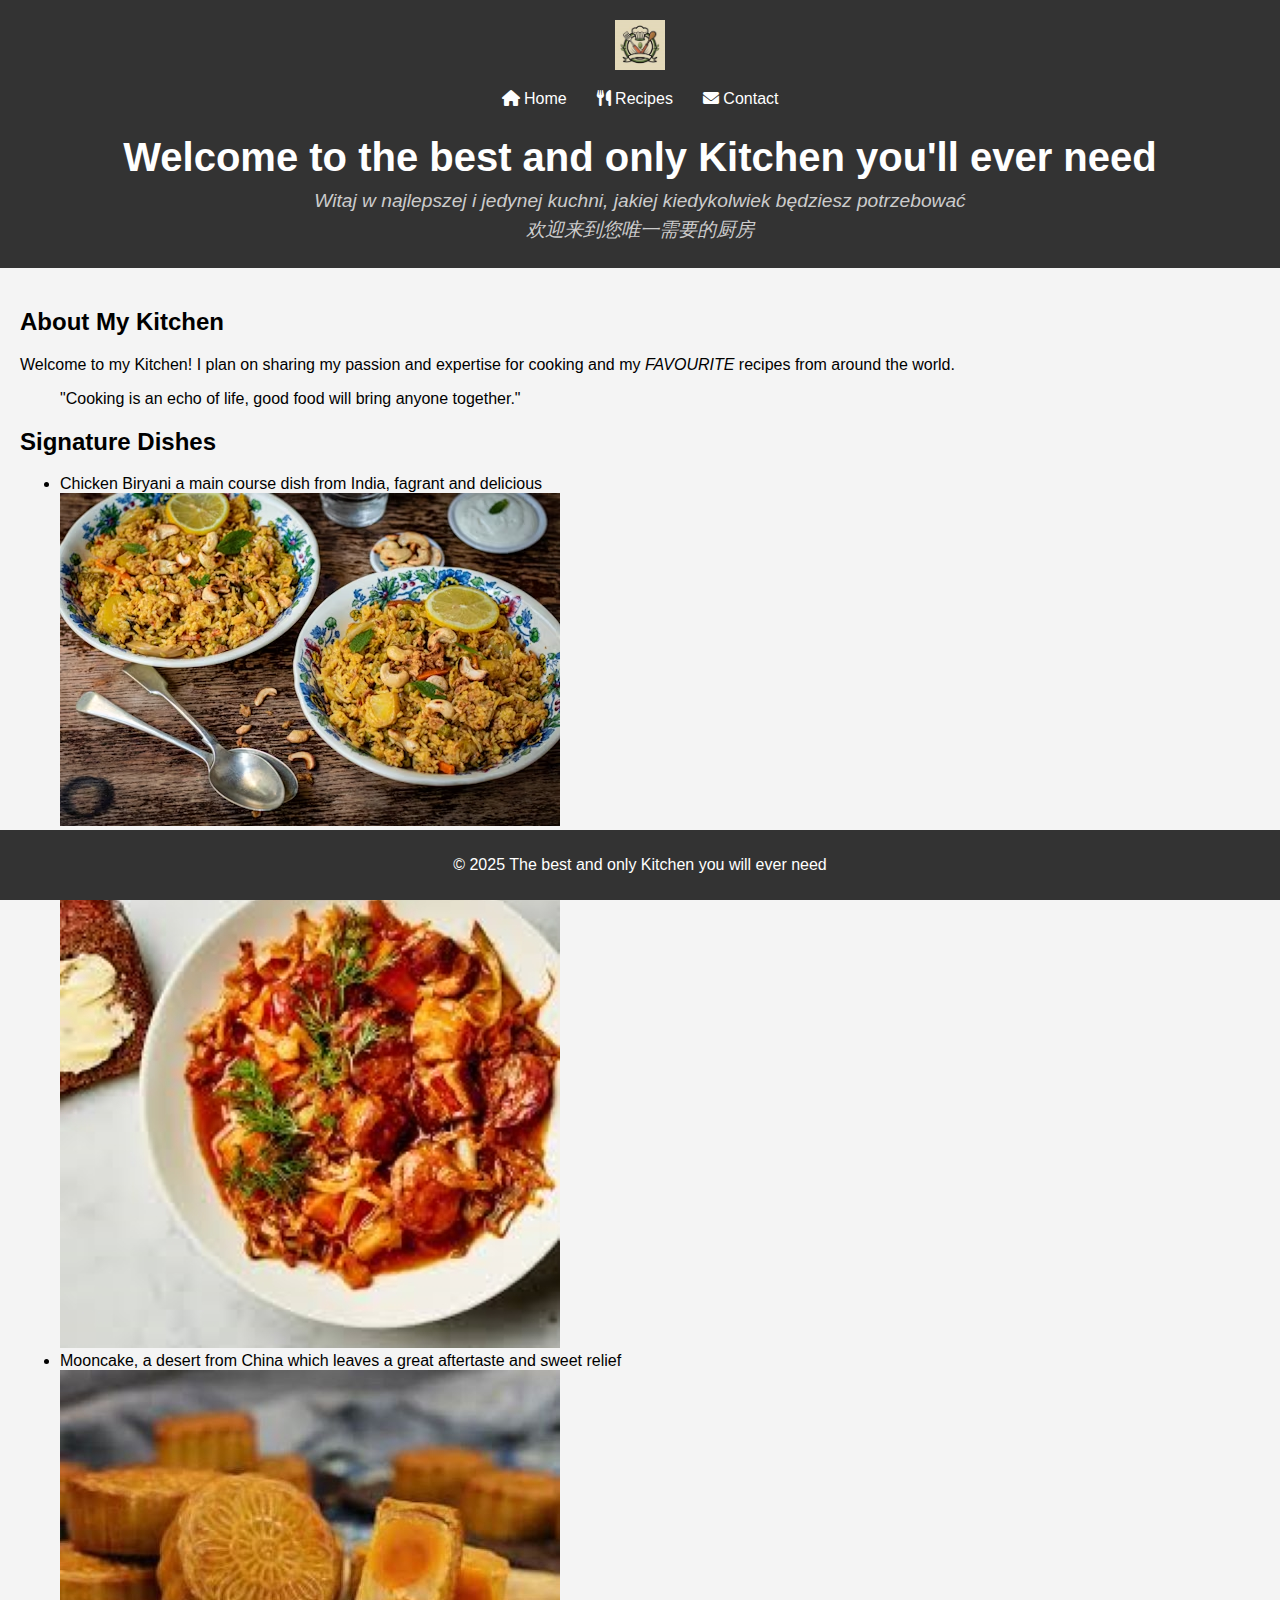
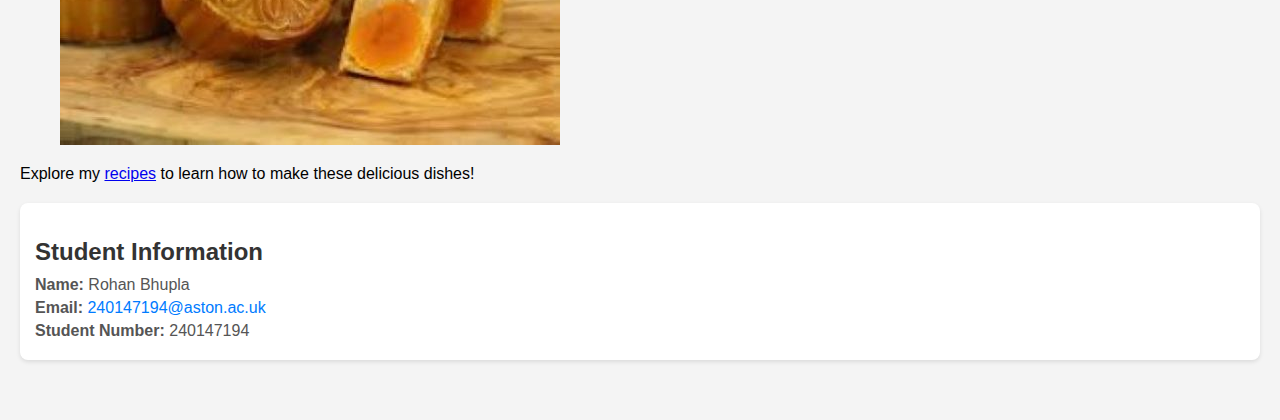
<file: Database and websites/index.html>
<!DOCTYPE html>
<html lang="en">
<head>
  <meta charset="UTF-8">
  <meta name="viewport" content="width=device-width, initial-scale=1.0">
  <title>Virtual Kitchen - Home</title>
  <link rel="stylesheet" href="styles.css">
  <link rel="stylesheet" href="https://cdnjs.cloudflare.com/ajax/libs/font-awesome/6.0.0/css/all.min.css">
</head>
<body>
  <header id="main-header">
    <div class="logo">
      <img src="images/logo.png" alt="Virtual Kitchen Logo" width="50">
    </div>
    <nav>
      <ul>
        <li><a href="index.html"><i class="fas fa-home"></i> Home</a></li>
        <li><a href="recipes.html"><i class="fas fa-utensils"></i> Recipes</a></li>
        <li><a href="contact.html"><i class="fas fa-envelope"></i> Contact</a></li>
      </ul>
    </nav>
    <h1 class="title">Welcome to the best and only Kitchen you'll ever need</h1>
    <div class="multilingual-titles">
      <p class="translation">Witaj w najlepszej i jedynej kuchni, jakiej kiedykolwiek będziesz potrzebować</p>
      <p class="translation">欢迎来到您唯一需要的厨房</p>
    </div>
  </header>

  <main>
    <section>
      <h2>About My Kitchen</h2>
      <p>Welcome to my Kitchen! I plan on sharing my passion and expertise for cooking and my <em>FAVOURITE</em> recipes from around the world.</p>
      <blockquote>"Cooking is an echo of life, good food will bring anyone together."</blockquote>
    </section>

    <section>
      <h2>Signature Dishes</h2>
      <ul>
        <li>Chicken Biryani a main course dish from India, fagrant and delicious</li>
        <img src="images/chicken-biryani.avif" alt="Chicken Biryani">
        <li>Bigos (Polish Hunter's Stew), a dish from Poland it is simple and tasteful</li>
        <img src="images/bigos.jpeg" alt="Bigos - Polish Hunter's Stew">
        <li>Mooncake, a desert from China which leaves a great aftertaste and sweet relief</li>
        <img src="images/mooncake.jpeg" alt="Traditional Chinese Mooncake">
      </ul>
      <p>Explore my <a href="recipes.html">recipes</a> to learn how to make these delicious dishes!</p>
    </section>

    <section class="student-info">
      <h2>Student Information</h2>
      <p><strong>Name:</strong> Rohan Bhupla</p>
      <p><strong>Email:</strong> <a href="mailto:240147194@aston.ac.uk">240147194@aston.ac.uk</a></p>
      <p><strong>Student Number:</strong> 240147194</p>
    </section>
  </main>

  <footer>
    <p>&copy; 2025 The best and only Kitchen you will ever need</p>
  </footer>
</body>
</html>
</file>
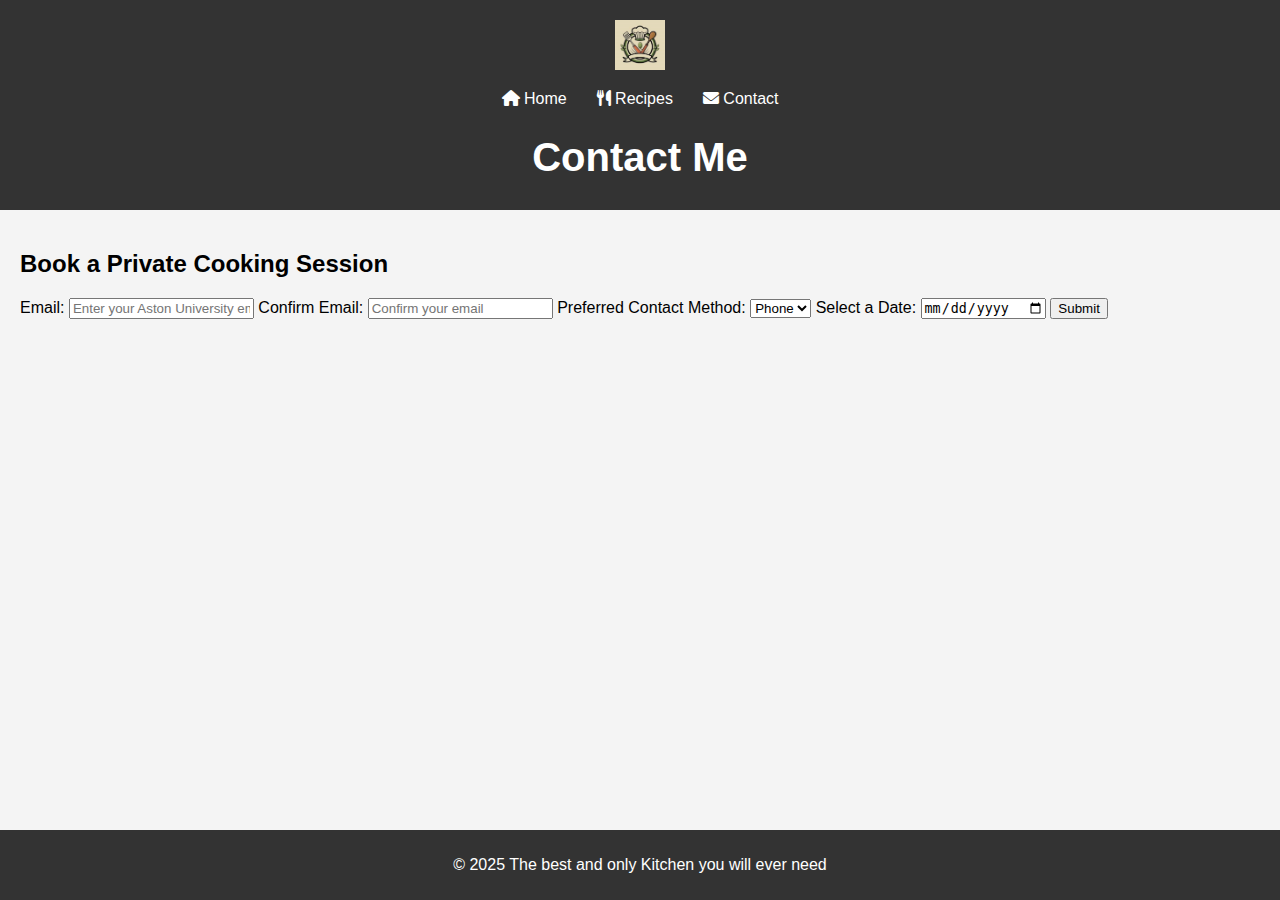
<file: Database and websites/contact.html>
<!DOCTYPE html>
<html lang="en">
<head>
  <meta charset="UTF-8">
  <meta name="viewport" content="width=device-width, initial-scale=1.0">
  <title>Virtual Kitchen - Contact</title>
  <link rel="stylesheet" href="styles.css">
  <link rel="stylesheet" href="https://cdnjs.cloudflare.com/ajax/libs/font-awesome/6.0.0/css/all.min.css">
</head>
<body>
  <header id="main-header">
    <div class="logo">
      <img src="images/logo.png" alt="Virtual Kitchen Logo" width="50">
    </div>
    <nav>
      <ul>
        <li><a href="index.html"><i class="fas fa-home"></i> Home</a></li>
        <li><a href="recipes.html"><i class="fas fa-utensils"></i> Recipes</a></li>
        <li><a href="contact.html"><i class="fas fa-envelope"></i> Contact</a></li>
      </ul>
    </nav>
    <h1 class="title">Contact Me</h1>
  </header>

  <main>
    <section>
      <h2>Book a Private Cooking Session</h2>
      <form id="contact-form" onsubmit="validateForm()">
        <label for="email">Email:</label>
        <input type="email" id="email" name="email" placeholder="Enter your Aston University email" required>
        <label for="confirm-email">Confirm Email:</label>
        <input type="email" id="confirm-email" name="confirm-email" placeholder="Confirm your email" required>
        <label for="contact-method">Preferred Contact Method:</label>
        <select id="contact-method" name="contact-method">
          <option value="phone">Phone</option>
          <option value="email">Email</option>
        </select>
        <label for="date">Select a Date:</label>
        <input type="date" id="date" name="date" required>
        <button type="submit">Submit</button>
      </form>
    </section>
  </main>

  <footer>
    <p>&copy; 2025 The best and only Kitchen you will ever need</p>
  </footer>
  <script src="script.js"></script>
</body>
</html>
</file>
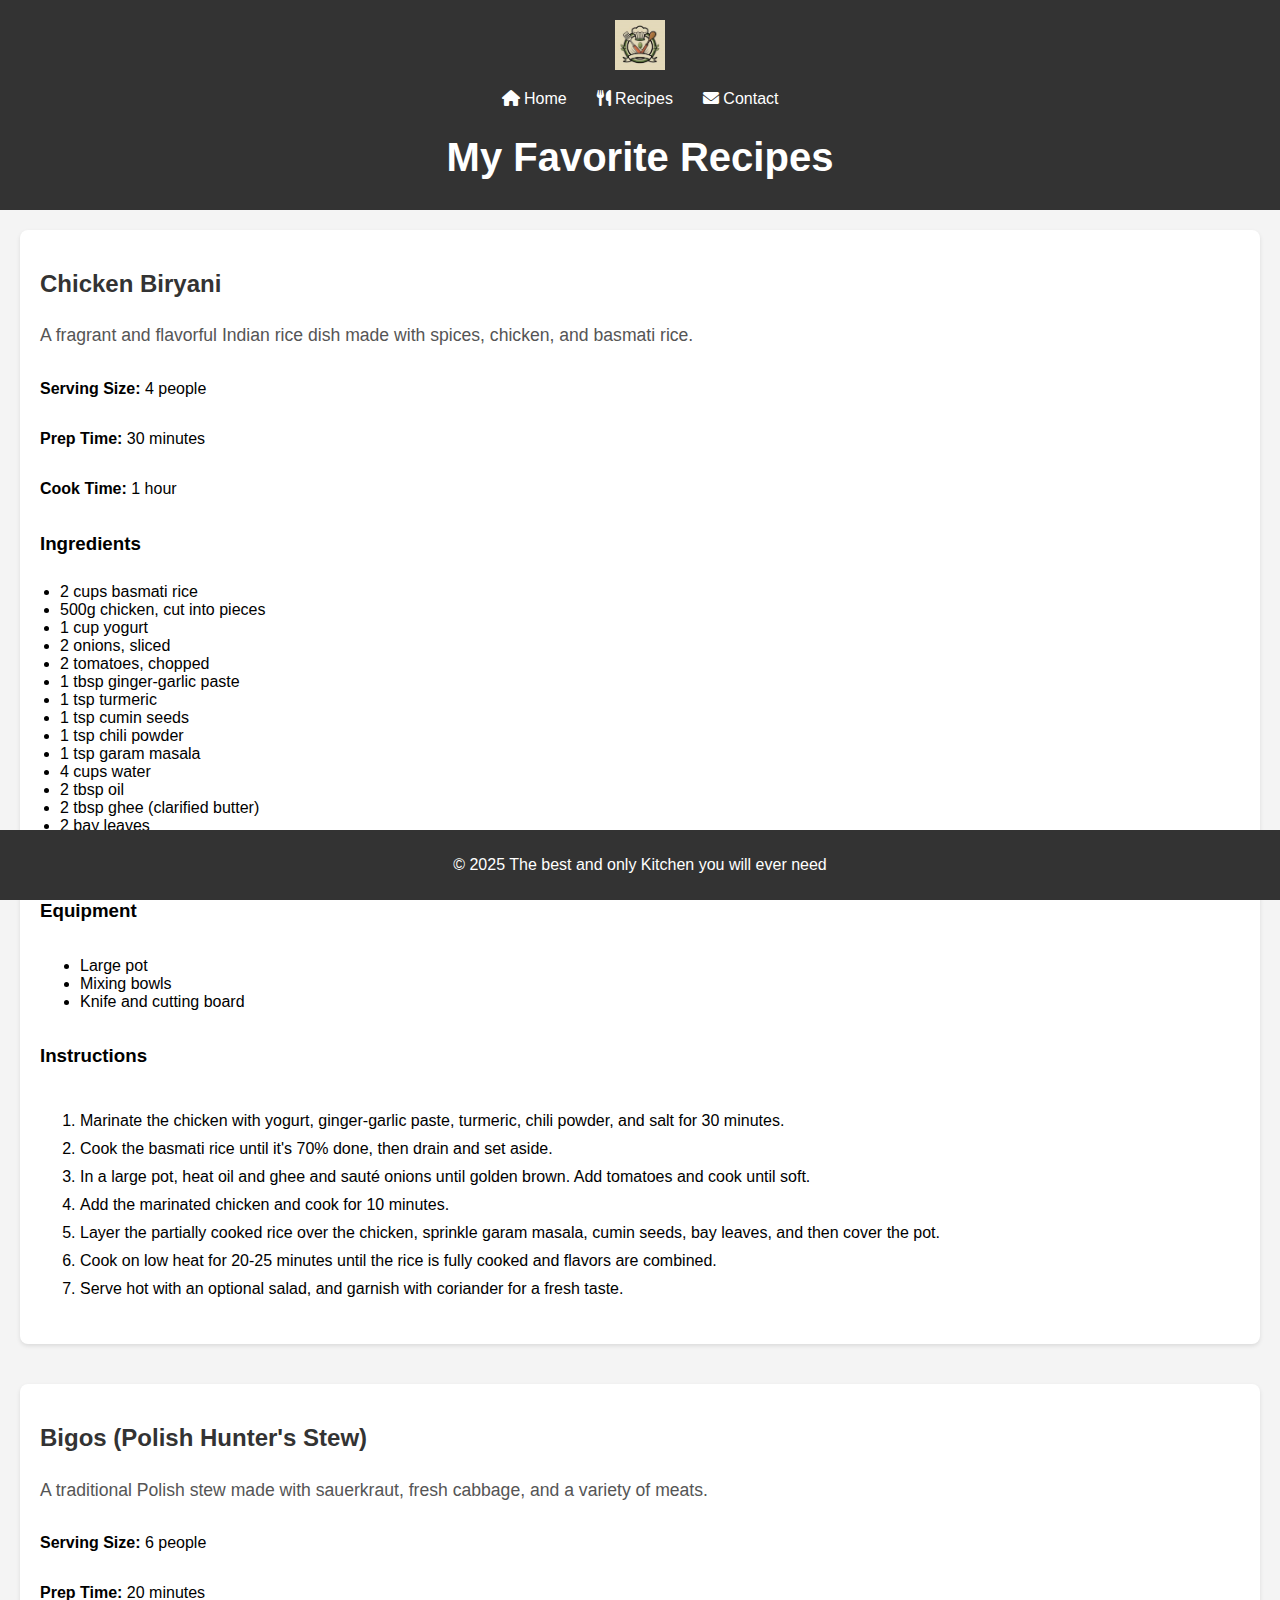
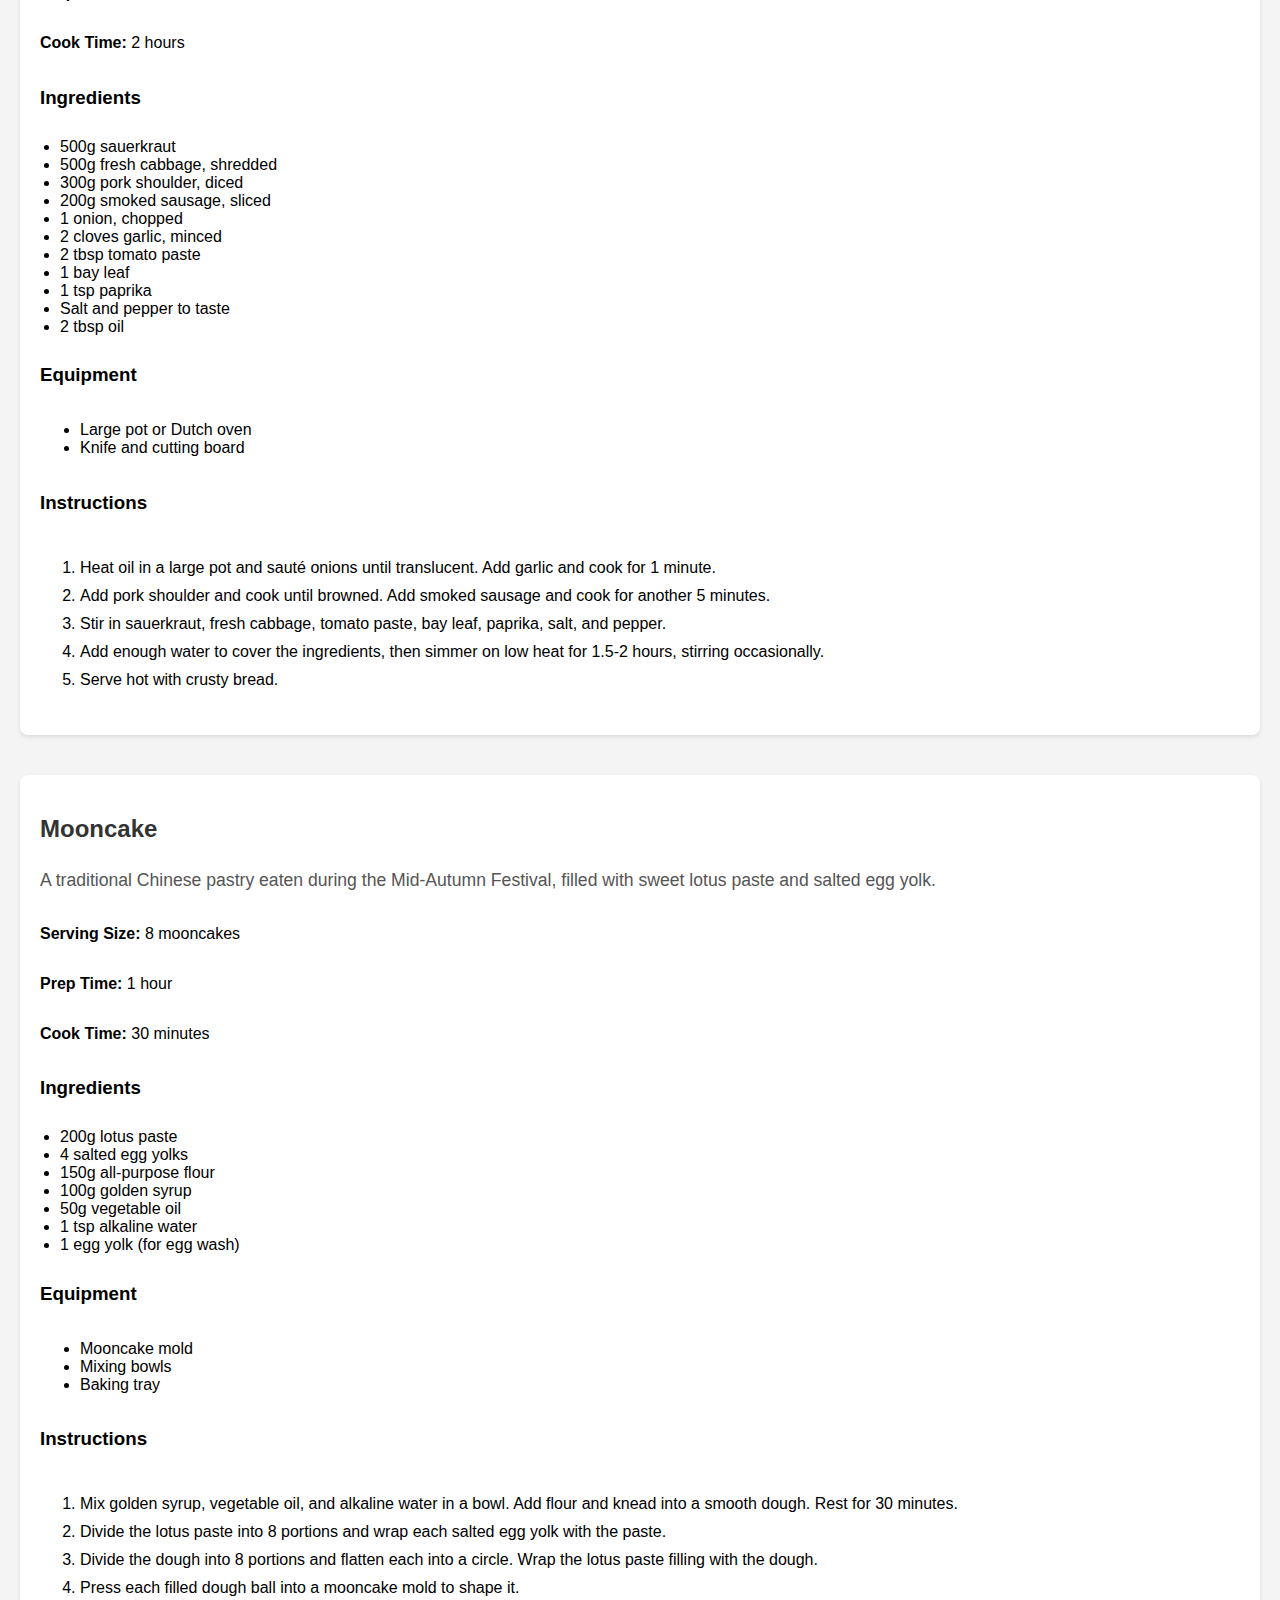
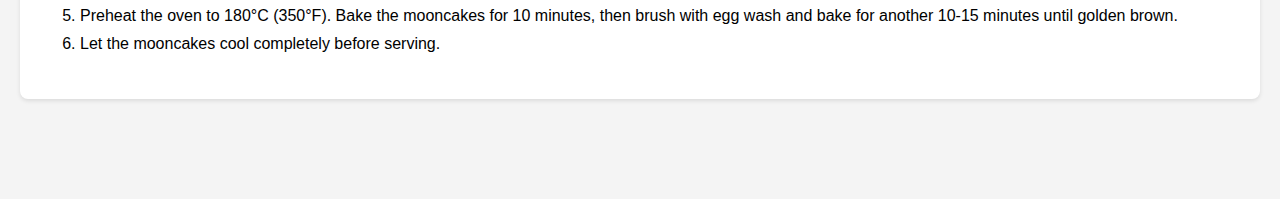
<file: Database and websites/recipes.html>
<!DOCTYPE html>
<html lang="en">
<head>
  <meta charset="UTF-8">
  <meta name="viewport" content="width=device-width, initial-scale=1.0">
  <title>Virtual Kitchen - Recipes</title>
  <link rel="stylesheet" href="styles.css">
  <link rel="stylesheet" href="https://cdnjs.cloudflare.com/ajax/libs/font-awesome/6.0.0/css/all.min.css">
</head>
<body>
  <header id="main-header">
    <div class="logo">
      <img src="images/logo.png" alt="Virtual Kitchen Logo" width="50">
    </div>
    <nav>
      <ul>
        <li><a href="index.html"><i class="fas fa-home"></i> Home</a></li>
        <li><a href="recipes.html"><i class="fas fa-utensils"></i> Recipes</a></li>
        <li><a href="contact.html"><i class="fas fa-envelope"></i> Contact</a></li>
      </ul>
    </nav>
    <h1 class="title">My Favorite Recipes</h1>
  </header>

  <main>
    <!-- Chicken Biryani Recipe -->
    <section class="recipe">
      <h2>Chicken Biryani</h2>
      <p class="description">A fragrant and flavorful Indian rice dish made with spices, chicken, and basmati rice.</p>
      <p><strong class="serving-size">Serving Size:</strong> 4 people</p>
      <p><strong>Prep Time:</strong> 30 minutes</p>
      <p><strong>Cook Time:</strong> 1 hour</p>
      <h3>Ingredients</h3>
      <ul class="ingredient-list">
        <li class="ingredient">2 cups basmati rice</li>
        <li class="ingredient">500g chicken, cut into pieces</li>
        <li class="ingredient">1 cup yogurt</li>
        <li class="ingredient">2 onions, sliced</li>
        <li class="ingredient">2 tomatoes, chopped</li>
        <li class="ingredient">1 tbsp ginger-garlic paste</li>
        <li class="ingredient">1 tsp turmeric</li>
        <li class="ingredient">1 tsp cumin seeds</li>
        <li class="ingredient">1 tsp chili powder</li>
        <li class="ingredient">1 tsp garam masala</li>
        <li class="ingredient">4 cups water</li>
        <li class="ingredient">2 tbsp oil</li>
        <li class="ingredient">2 tbsp ghee (clarified butter)</li>
        <li class="ingredient">2 bay leaves</li>
        <li class="ingredient">Fresh coriander leaves for garnish</li>
        <li class="ingredient">Salt to taste</li>
      </ul>
      <h3>Equipment</h3>
      <ul>
        <li>Large pot</li>
        <li>Mixing bowls</li>
        <li>Knife and cutting board</li>
      </ul>
      <h3>Instructions</h3>
      <ol>
        <li class="cooking-step">Marinate the chicken with yogurt, ginger-garlic paste, turmeric, chili powder, and salt for 30 minutes.</li>
        <li class="cooking-step">Cook the basmati rice until it's 70% done, then drain and set aside.</li>
        <li class="cooking-step">In a large pot, heat oil and ghee and sauté onions until golden brown. Add tomatoes and cook until soft.</li>
        <li class="cooking-step">Add the marinated chicken and cook for 10 minutes.</li>
        <li class="cooking-step">Layer the partially cooked rice over the chicken, sprinkle garam masala, cumin seeds, bay leaves, and then cover the pot.</li>
        <li class="cooking-step">Cook on low heat for 20-25 minutes until the rice is fully cooked and flavors are combined.</li>
        <li class="cooking-step">Serve hot with an optional salad, and garnish with coriander for a fresh taste.</li>
      </ol>
    </section>

    <!-- Bigos Recipe -->
    <section class="recipe">
      <h2>Bigos (Polish Hunter's Stew)</h2>
      <p class="description">A traditional Polish stew made with sauerkraut, fresh cabbage, and a variety of meats.</p>
      <p><strong class="serving-size">Serving Size:</strong> 6 people</p>
      <p><strong>Prep Time:</strong> 20 minutes</p>
      <p><strong>Cook Time:</strong> 2 hours</p>
      <h3>Ingredients</h3>
      <ul class="ingredient-list">
        <li class="ingredient">500g sauerkraut</li>
        <li class="ingredient">500g fresh cabbage, shredded</li>
        <li class="ingredient">300g pork shoulder, diced</li>
        <li class="ingredient">200g smoked sausage, sliced</li>
        <li class="ingredient">1 onion, chopped</li>
        <li class="ingredient">2 cloves garlic, minced</li>
        <li class="ingredient">2 tbsp tomato paste</li>
        <li class="ingredient">1 bay leaf</li>
        <li class="ingredient">1 tsp paprika</li>
        <li class="ingredient">Salt and pepper to taste</li>
        <li class="ingredient">2 tbsp oil</li>
      </ul>
      <h3>Equipment</h3>
      <ul>
        <li>Large pot or Dutch oven</li>
        <li>Knife and cutting board</li>
      </ul>
      <h3>Instructions</h3>
      <ol>
        <li class="cooking-step">Heat oil in a large pot and sauté onions until translucent. Add garlic and cook for 1 minute.</li>
        <li class="cooking-step">Add pork shoulder and cook until browned. Add smoked sausage and cook for another 5 minutes.</li>
        <li class="cooking-step">Stir in sauerkraut, fresh cabbage, tomato paste, bay leaf, paprika, salt, and pepper.</li>
        <li class="cooking-step">Add enough water to cover the ingredients, then simmer on low heat for 1.5-2 hours, stirring occasionally.</li>
        <li class="cooking-step">Serve hot with crusty bread.</li>
      </ol>
    </section>

    <!-- Mooncake Recipe -->
    <section class="recipe">
      <h2>Mooncake</h2>
      <p class="description">A traditional Chinese pastry eaten during the Mid-Autumn Festival, filled with sweet lotus paste and salted egg yolk.</p>
      <p><strong class="serving-size">Serving Size:</strong> 8 mooncakes</p>
      <p><strong>Prep Time:</strong> 1 hour</p>
      <p><strong>Cook Time:</strong> 30 minutes</p>
      <h3>Ingredients</h3>
      <ul class="ingredient-list">
        <li class="ingredient">200g lotus paste</li>
        <li class="ingredient">4 salted egg yolks</li>
        <li class="ingredient">150g all-purpose flour</li>
        <li class="ingredient">100g golden syrup</li>
        <li class="ingredient">50g vegetable oil</li>
        <li class="ingredient">1 tsp alkaline water</li>
        <li class="ingredient">1 egg yolk (for egg wash)</li>
      </ul>
      <h3>Equipment</h3>
      <ul>
        <li>Mooncake mold</li>
        <li>Mixing bowls</li>
        <li>Baking tray</li>
      </ul>
      <h3>Instructions</h3>
      <ol>
        <li class="cooking-step">Mix golden syrup, vegetable oil, and alkaline water in a bowl. Add flour and knead into a smooth dough. Rest for 30 minutes.</li>
        <li class="cooking-step">Divide the lotus paste into 8 portions and wrap each salted egg yolk with the paste.</li>
        <li class="cooking-step">Divide the dough into 8 portions and flatten each into a circle. Wrap the lotus paste filling with the dough.</li>
        <li class="cooking-step">Press each filled dough ball into a mooncake mold to shape it.</li>
        <li class="cooking-step">Preheat the oven to 180°C (350°F). Bake the mooncakes for 10 minutes, then brush with egg wash and bake for another 10-15 minutes until golden brown.</li>
        <li class="cooking-step">Let the mooncakes cool completely before serving.</li>
      </ol>
    </section>
  </main>

  <footer>
    <p>&copy; 2025 The best and only Kitchen you will ever need</p>
  </footer>
</body>
</html>
</file>
<file: Database and websites/styles.css>
body {
    font-family: Arial, sans-serif;
    margin: 0;
    padding: 0;
    background-color: #f4f4f4;
  }
  
  #main-header {
    background-color: #333;
    color: #fff;
    padding: 20px 0;
    text-align: center;
  }
  
  .logo img {
    height: 50px;
  }
  
  .title {
    font-size: 2.5rem;
    margin-bottom: 10px;
  }
  
  .multilingual-titles {
    margin-top: 10px;
  }
  
  .translation {
    font-size: 1.2rem;
    margin: 5px 0;
    color: #ccc;
    font-style: italic;
  }
  
  nav ul {
    display: flex;
    justify-content: center;
    align-items: center;
    flex-wrap: wrap;
    list-style: none;
    padding: 0;
  }
  
  nav ul li {
    margin: 0 15px;
  }
  
  nav ul li a {
    color: #fff;
    text-decoration: none;
  }
  
  nav ul li a:hover {
    color: #ffcc00;
    text-decoration: underline;
  }
  
  main {
    padding: 20px;
    padding-bottom: 60px;
  }
  
  .recipe {
    display: flex;
    flex-direction: column;
    justify-content: space-between;
    height: auto;
    padding: 20px;
    margin-bottom: 40px;
    background-color: #fff;
    border-radius: 8px;
    box-shadow: 0 2px 4px rgba(0, 0, 0, 0.1);
  }
  
  .recipe h2 {
    color: #333;
    margin-bottom: 10px;
  }
  
  .recipe .description {
    font-size: 1.1rem;
    color: #555;
  }
  
  .ingredient-list {
    margin: 10px 0;
    padding-left: 20px;
  }
  
  .cooking-step {
    margin: 10px 0;
  }
  
  .student-info {
    margin-top: 20px;
    padding: 15px;
    background-color: #fff;
    border-radius: 8px;
    box-shadow: 0 2px 4px rgba(0, 0, 0, 0.1);
  }
  
  .student-info h2 {
    color: #333;
    margin-bottom: 10px;
  }
  
  .student-info p {
    margin: 5px 0;
    color: #555;
  }
  
  .student-info a {
    color: #007BFF;
    text-decoration: none;
  }
  
  .student-info a:hover {
    text-decoration: underline;
  }
  
  footer {
    background-color: #333;
    color: #fff;
    text-align: center;
    padding: 10px 0;
    position: fixed;
    width: 100%;
    bottom: 0;
  }
</file>
